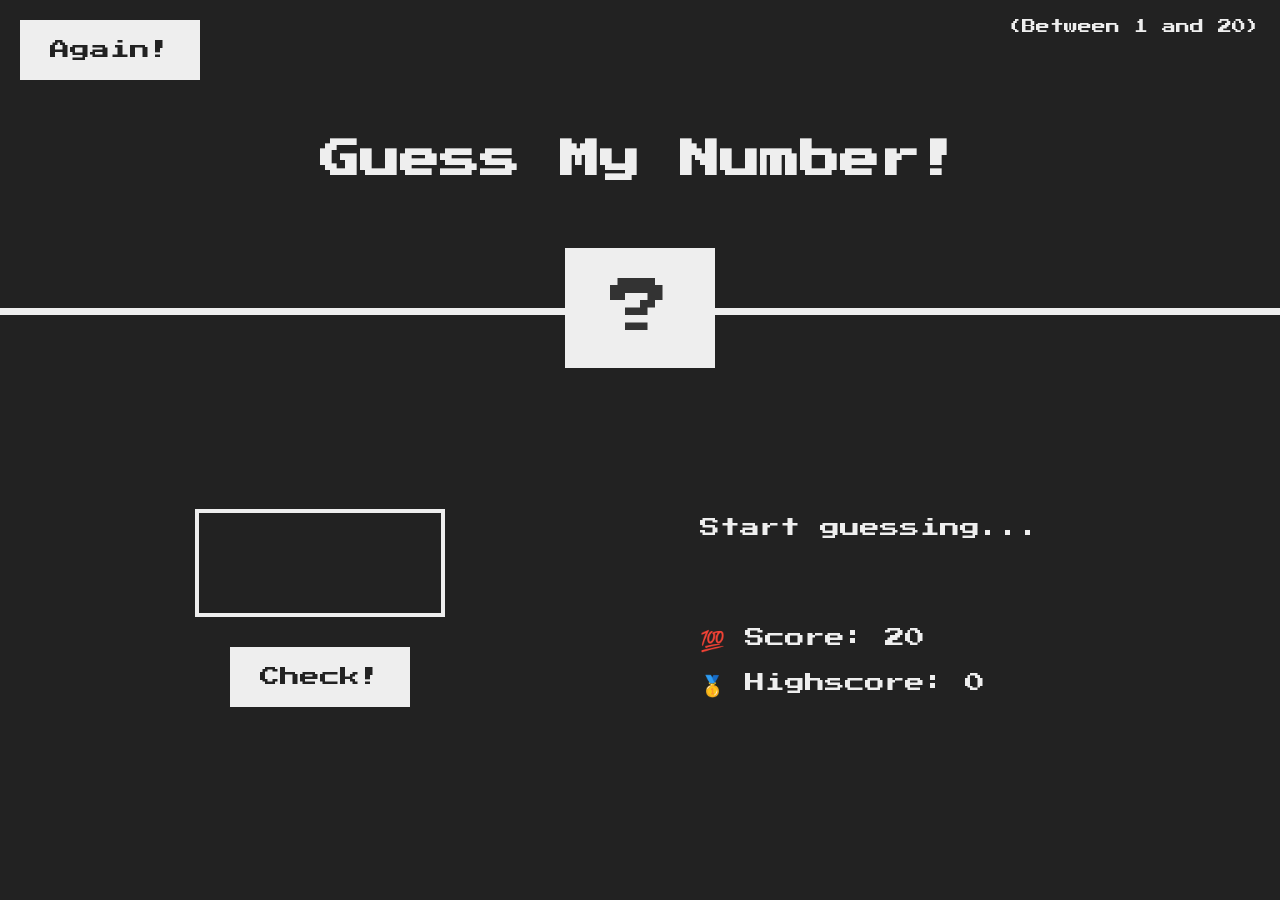
<file: Guess/index.html>
<!DOCTYPE html>
<html lang="en">

<head>
  <meta charset="UTF-8" />
  <meta name="viewport" content="width=device-width, initial-scale=1.0" />
  <meta http-equiv="X-UA-Compatible" content="ie=edge" />
  <link rel="stylesheet" href="style.css" />
  <title>Guess My Number!</title>
</head>

<body>
  <header>
    <h1>Guess My Number!</h1>
    <p class="between">(Between 1 and 20)</p>
    <button class="btn again">Again!</button>
    <div class="number">?</div>
  </header>
  <main>
    <section class="left">
      <input type="number" class="guess" />
      <button class="btn check">Check!</button>
    </section>
    <section class="right">
      <p class="message">Start guessing...</p>
      <p class="label-score">💯 Score: <span class="score">20</span></p>
      <p class="label-highscore">
        🥇 Highscore: <span class="highscore">0</span>
      </p>
    </section>
  </main>
  <script src="app.js"></script>
</body>

</html>
</file>
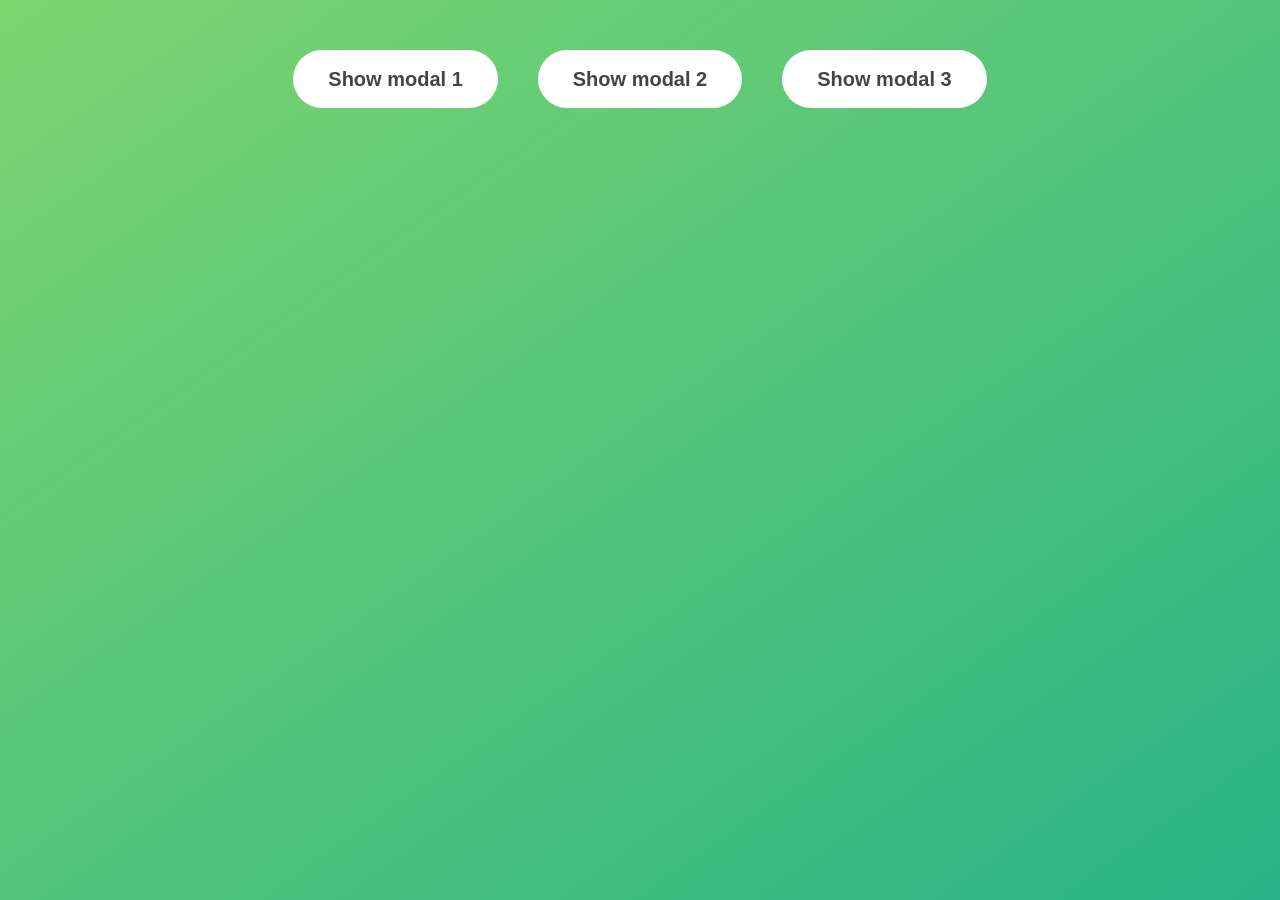
<file: modalWindow/index.html>
<!DOCTYPE html>
<html lang="pl">
<head>
    <meta charset="UTF-8">
    <meta http-equiv="X-UA-Compatible" content="IE=edge">
    <meta name="viewport" content="width=device-width, initial-scale=1.0">
    <link rel="stylesheet" href="./style.css">
    <title>Modal Window</title>
</head>
<body>
    <button class="show-modal">Show modal 1</button>
    <button class="show-modal">Show modal 2</button>
    <button class="show-modal">Show modal 3</button>

    <div class="modal hidden">
      <button class="close-modal">&times;</button>
      <h1>I'm a modal window 😍</h1>
      <p>
        Lorem ipsum dolor sit amet, consectetur adipisicing elit, sed do eiusmod
        tempor incididunt ut labore et dolore magna aliqua. Ut enim ad minim
        veniam, quis nostrud exercitation ullamco laboris nisi ut aliquip ex ea
        commodo consequat. Duis aute irure dolor in reprehenderit in voluptate
        velit esse cillum dolore eu fugiat nulla pariatur. Excepteur sint
        occaecat cupidatat non proident, sunt in culpa qui officia deserunt
        mollit anim id est laborum.
      </p>
    </div>
    <div class="overlay hidden"></div>
    <script src="./app.js"></script>
</body>
</html>
</file>
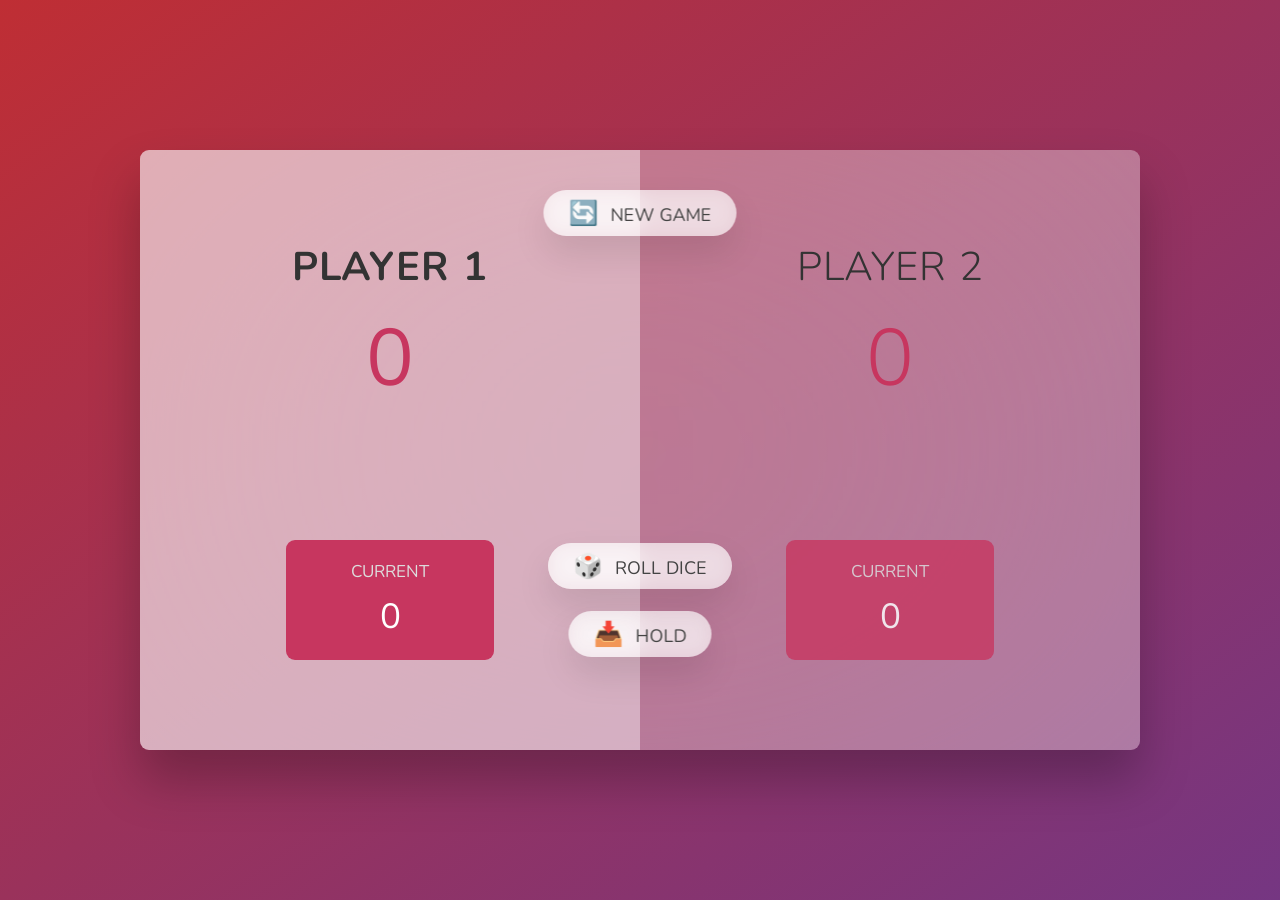
<file: PIGgame/index.html>
<!DOCTYPE html>
<html lang="pl">
<head>
    <meta charset="UTF-8">
    <meta http-equiv="X-UA-Compatible" content="IE=edge">
    <meta name="viewport" content="width=device-width, initial-scale=1.0">   
    <link rel="stylesheet" href="./style.css">
    <title>Pig Game</title>
</head>
<body>
    <main>
      <section class="player player--0 player--active">
        <h2 class="name" id="name--0">Player 1</h2>
        <p class="score" id="score--0">43</p>
        <div class="current">
          <p class="current-label">Current</p>
          <p class="current-score" id="current--0">0</p>
        </div>
      </section>
      <section class="player player--1">
        <h2 class="name" id="name--1">Player 2</h2>
        <p class="score" id="score--1">24</p>
        <div class="current">
          <p class="current-label">Current</p>
          <p class="current-score" id="current--1">0</p>
        </div>
      </section>

      <img src="dice-5.png" alt="Playing dice" class="dice" />
      <button class="btn btn--new">🔄 New game</button>
      <button class="btn btn--roll">🎲 Roll dice</button>
      <button class="btn btn--hold">📥 Hold</button>
    </main>
    <script src="./app.js"></script>
</body>
</html>
</file>
<file: Guess/style.css>
@import url('https://fonts.googleapis.com/css?family=Press+Start+2P&display=swap');

* {
  margin: 0;
  padding: 0;
  box-sizing: inherit;
}

html {
  font-size: 62.5%;
  box-sizing: border-box;
}

body {
  font-family: 'Press Start 2P', sans-serif;
  color: #eee;
  background-color: #222;
  /* background-color: #60b347; */
}

/* LAYOUT */
header {
  position: relative;
  height: 35vh;
  border-bottom: 7px solid #eee;
}

main {
  height: 65vh;
  color: #eee;
  display: flex;
  align-items: center;
  justify-content: space-around;
}

.left {
  width: 52rem;
  display: flex;
  flex-direction: column;
  align-items: center;
}

.right {
  width: 52rem;
  font-size: 2rem;
}

/* ELEMENTS STYLE */
h1 {
  font-size: 4rem;
  text-align: center;
  position: absolute;
  width: 100%;
  top: 52%;
  left: 50%;
  transform: translate(-50%, -50%);
}

.number {
  background: #eee;
  color: #333;
  font-size: 6rem;
  width: 15rem;
  padding: 3rem 0rem;
  text-align: center;
  position: absolute;
  bottom: 0;
  left: 50%;
  transform: translate(-50%, 50%);
}

.between {
  font-size: 1.4rem;
  position: absolute;
  top: 2rem;
  right: 2rem;
}

.again {
  position: absolute;
  top: 2rem;
  left: 2rem;
}

.guess {
  background: none;
  border: 4px solid #eee;
  font-family: inherit;
  color: inherit;
  font-size: 5rem;
  padding: 2.5rem;
  width: 25rem;
  text-align: center;
  display: block;
  margin-bottom: 3rem;
}

.btn {
  border: none;
  background-color: #eee;
  color: #222;
  font-size: 2rem;
  font-family: inherit;
  padding: 2rem 3rem;
  cursor: pointer;
}

.btn:hover {
  background-color: #ccc;
}

.message {
  margin-bottom: 8rem;
  height: 3rem;
}

.label-score {
  margin-bottom: 2rem;
}
</file>
<file: modalWindow/style.css>
* {
    margin: 0;
    padding: 0;
    box-sizing: inherit;
  }
  
  html {
    font-size: 62.5%;
    box-sizing: border-box;
  }
  
  body {
    font-family: sans-serif;
    color: #333;
    line-height: 1.5;
    height: 100vh;
    position: relative;
    display: flex;
    align-items: flex-start;
    justify-content: center;
    background: linear-gradient(to top left, #28b487, #7dd56f);
  }
  
  .show-modal {
    font-size: 2rem;
    font-weight: 600;
    padding: 1.75rem 3.5rem;
    margin: 5rem 2rem;
    border: none;
    background-color: #fff;
    color: #444;
    border-radius: 10rem;
    cursor: pointer;
  }
  
  .close-modal {
    position: absolute;
    top: 1.2rem;
    right: 2rem;
    font-size: 5rem;
    color: #333;
    cursor: pointer;
    border: none;
    background: none;
  }
  
  h1 {
    font-size: 2.5rem;
    margin-bottom: 2rem;
  }
  
  p {
    font-size: 1.8rem;
  }
  
  /* -------------------------- */
  /* CLASSES TO MAKE MODAL WORK */
  .hidden {
    display: none;
  }
  
  .modal {
    position: absolute;
    top: 50%;
    left: 50%;
    transform: translate(-50%, -50%);
    width: 70%;
  
    background-color: white;
    padding: 6rem;
    border-radius: 5px;
    box-shadow: 0 3rem 5rem rgba(0, 0, 0, 0.3);
    z-index: 10;
  }
  
  .overlay {
    position: absolute;
    top: 0;
    left: 0;
    width: 100%;
    height: 100%;
    background-color: rgba(0, 0, 0, 0.6);
    backdrop-filter: blur(3px);
    z-index: 5;
  }
</file>
<file: PIGgame/style.css>
@import url('https://fonts.googleapis.com/css2?family=Nunito&display=swap');

* {
  margin: 0;
  padding: 0;
  box-sizing: inherit;
}

html {
  font-size: 62.5%;
  box-sizing: border-box;
}

body {
  font-family: 'Nunito', sans-serif;
  font-weight: 400;
  height: 100vh;
  color: #333;
  background-image: linear-gradient(to top left, #753682 0%, #bf2e34 100%);
  display: flex;
  align-items: center;
  justify-content: center;
}

/* LAYOUT */
main {
  position: relative;
  width: 100rem;
  height: 60rem;
  background-color: rgba(255, 255, 255, 0.35);
  backdrop-filter: blur(200px);
  filter: blur();
  box-shadow: 0 3rem 5rem rgba(0, 0, 0, 0.25);
  border-radius: 9px;
  overflow: hidden;
  display: flex;
}

.player {
  flex: 50%;
  padding: 9rem;
  display: flex;
  flex-direction: column;
  align-items: center;
  transition: all 0.75s;
}

/* ELEMENTS */
.name {
  position: relative;
  font-size: 4rem;
  text-transform: uppercase;
  letter-spacing: 1px;
  word-spacing: 2px;
  font-weight: 300;
  margin-bottom: 1rem;
}

.score {
  font-size: 8rem;
  font-weight: 300;
  color: #c7365f;
  margin-bottom: auto;
}

.player--active {
  background-color: rgba(255, 255, 255, 0.4);
}
.player--active .name {
  font-weight: 700;
}
.player--active .score {
  font-weight: 400;
}

.player--active .current {
  opacity: 1;
}

.current {
  background-color: #c7365f;
  opacity: 0.8;
  border-radius: 9px;
  color: #fff;
  width: 65%;
  padding: 2rem;
  text-align: center;
  transition: all 0.75s;
}

.current-label {
  text-transform: uppercase;
  margin-bottom: 1rem;
  font-size: 1.7rem;
  color: #ddd;
}

.current-score {
  font-size: 3.5rem;
}

/* ABSOLUTE POSITIONED ELEMENTS */
.btn {
  position: absolute;
  left: 50%;
  transform: translateX(-50%);
  color: #444;
  background: none;
  border: none;
  font-family: inherit;
  font-size: 1.8rem;
  text-transform: uppercase;
  cursor: pointer;
  font-weight: 400;
  transition: all 0.2s;

  background-color: white;
  background-color: rgba(255, 255, 255, 0.6);
  backdrop-filter: blur(10px);

  padding: 0.7rem 2.5rem;
  border-radius: 50rem;
  box-shadow: 0 1.75rem 3.5rem rgba(0, 0, 0, 0.1);
}

.btn::first-letter {
  font-size: 2.4rem;
  display: inline-block;
  margin-right: 0.7rem;
}

.btn--new {
  top: 4rem;
}
.btn--roll {
  top: 39.3rem;
}
.btn--hold {
  top: 46.1rem;
}

.btn:active {
  transform: translate(-50%, 3px);
  box-shadow: 0 1rem 2rem rgba(0, 0, 0, 0.15);
}

.btn:focus {
  outline: none;
}

.dice {
  position: absolute;
  left: 50%;
  top: 16.5rem;
  transform: translateX(-50%);
  height: 10rem;
  box-shadow: 0 2rem 5rem rgba(0, 0, 0, 0.2);
}

.player--winner {
  background-color: #2f2f2f;
}

.player--winner .name {
  font-weight: 700;
  color: #c7365f;
}
.hidden {
  display: none;
}
</file>
